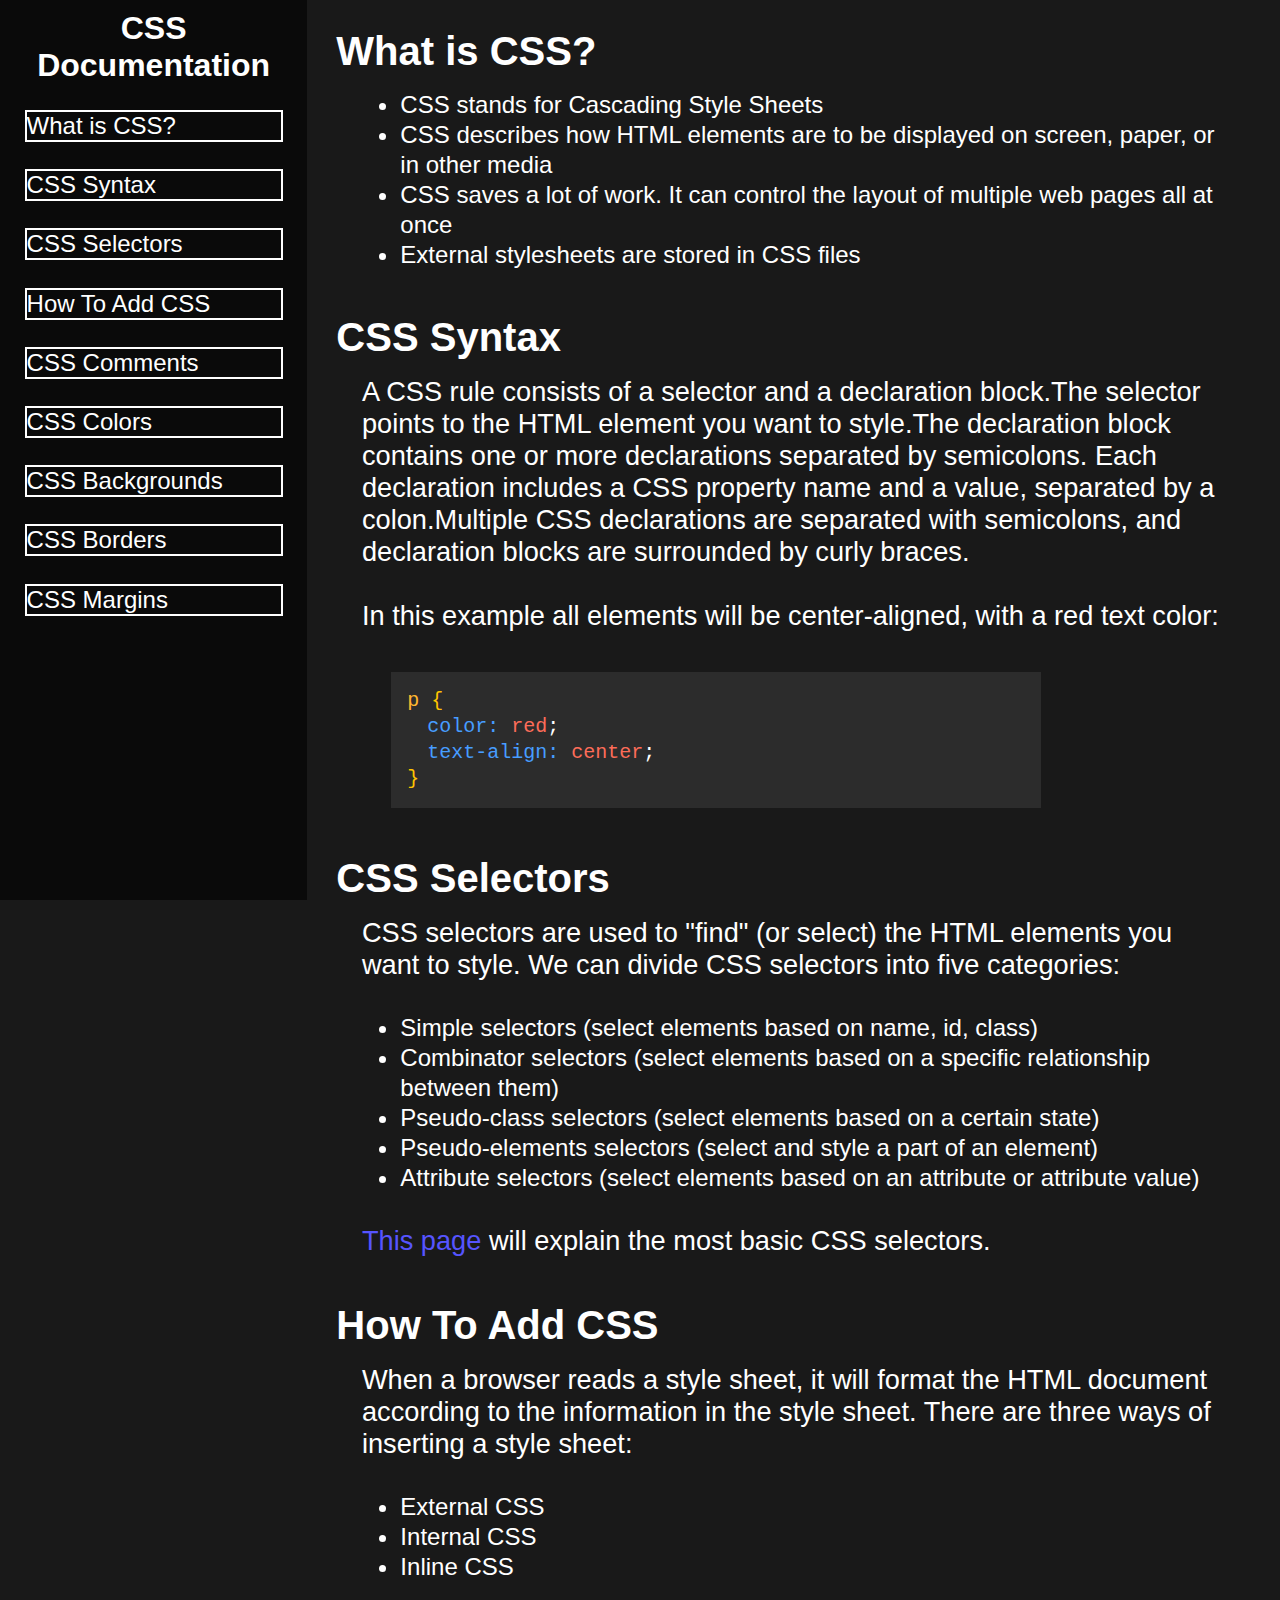
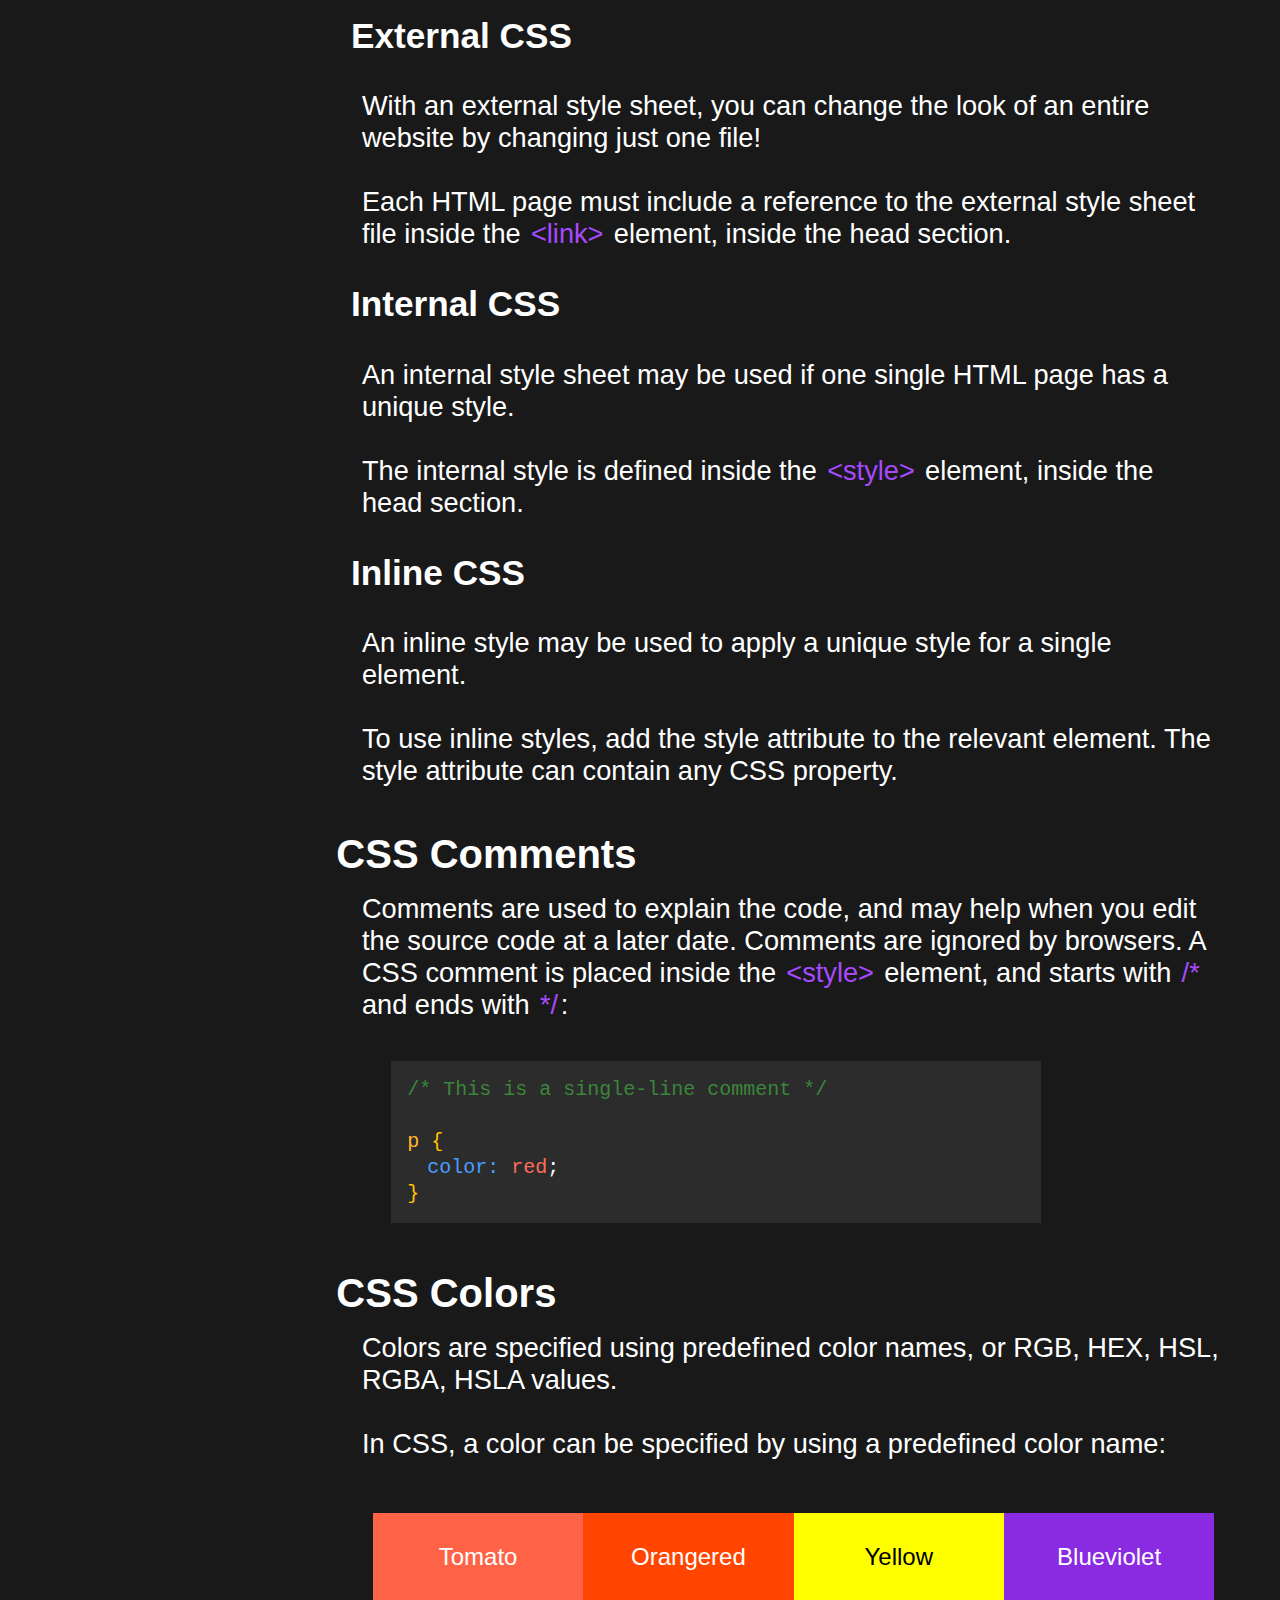
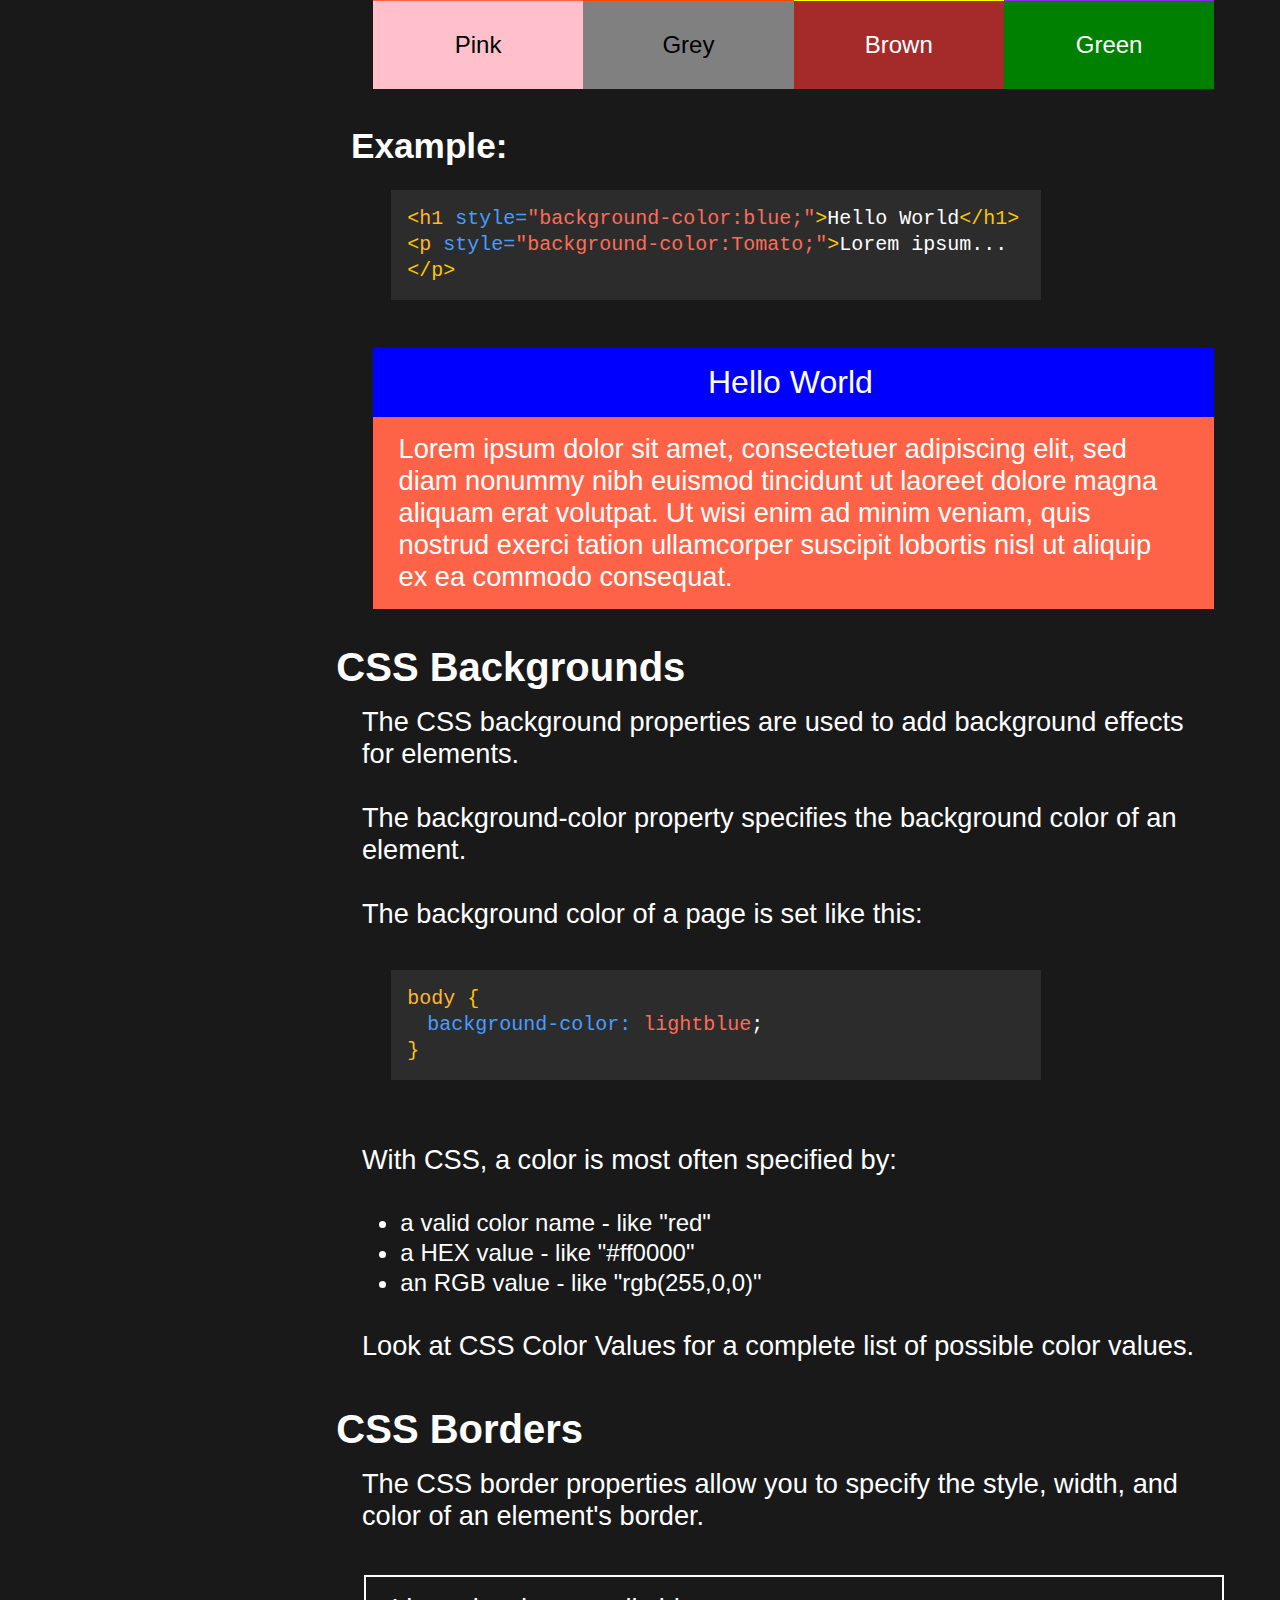
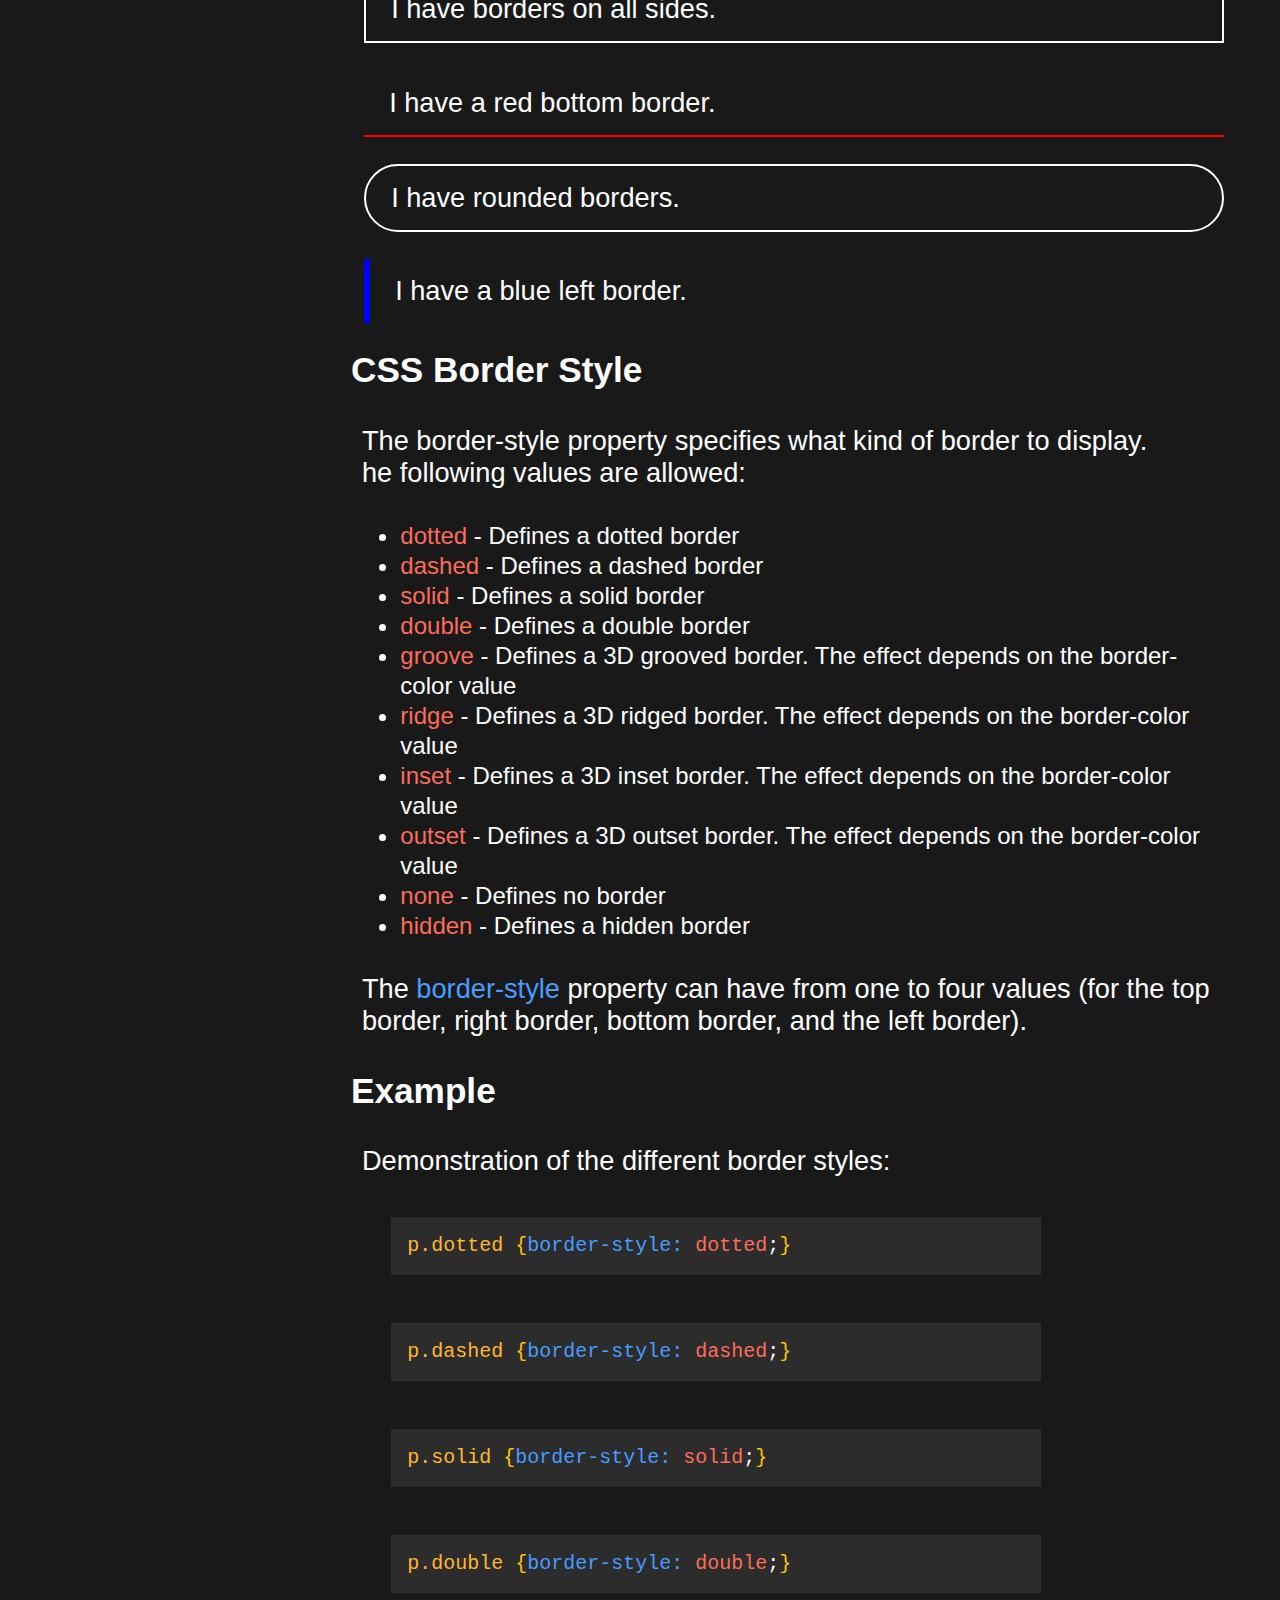
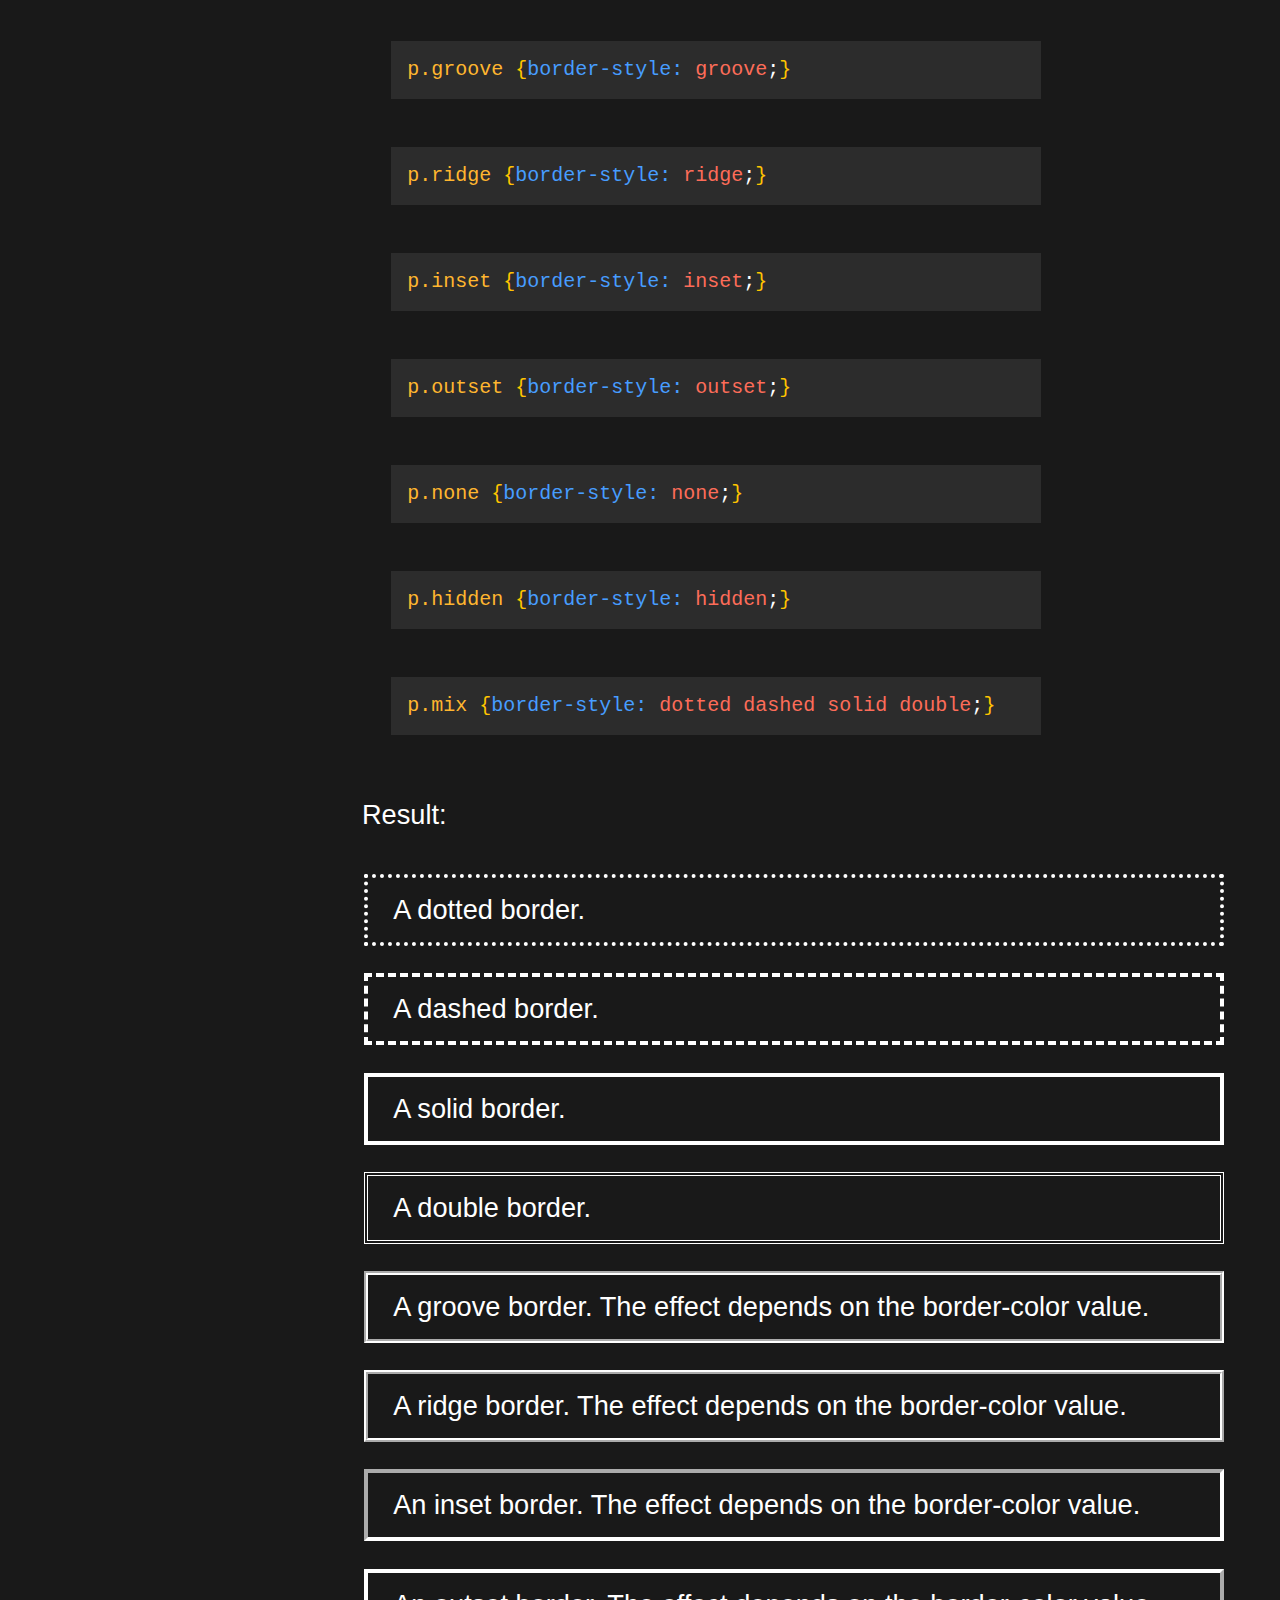
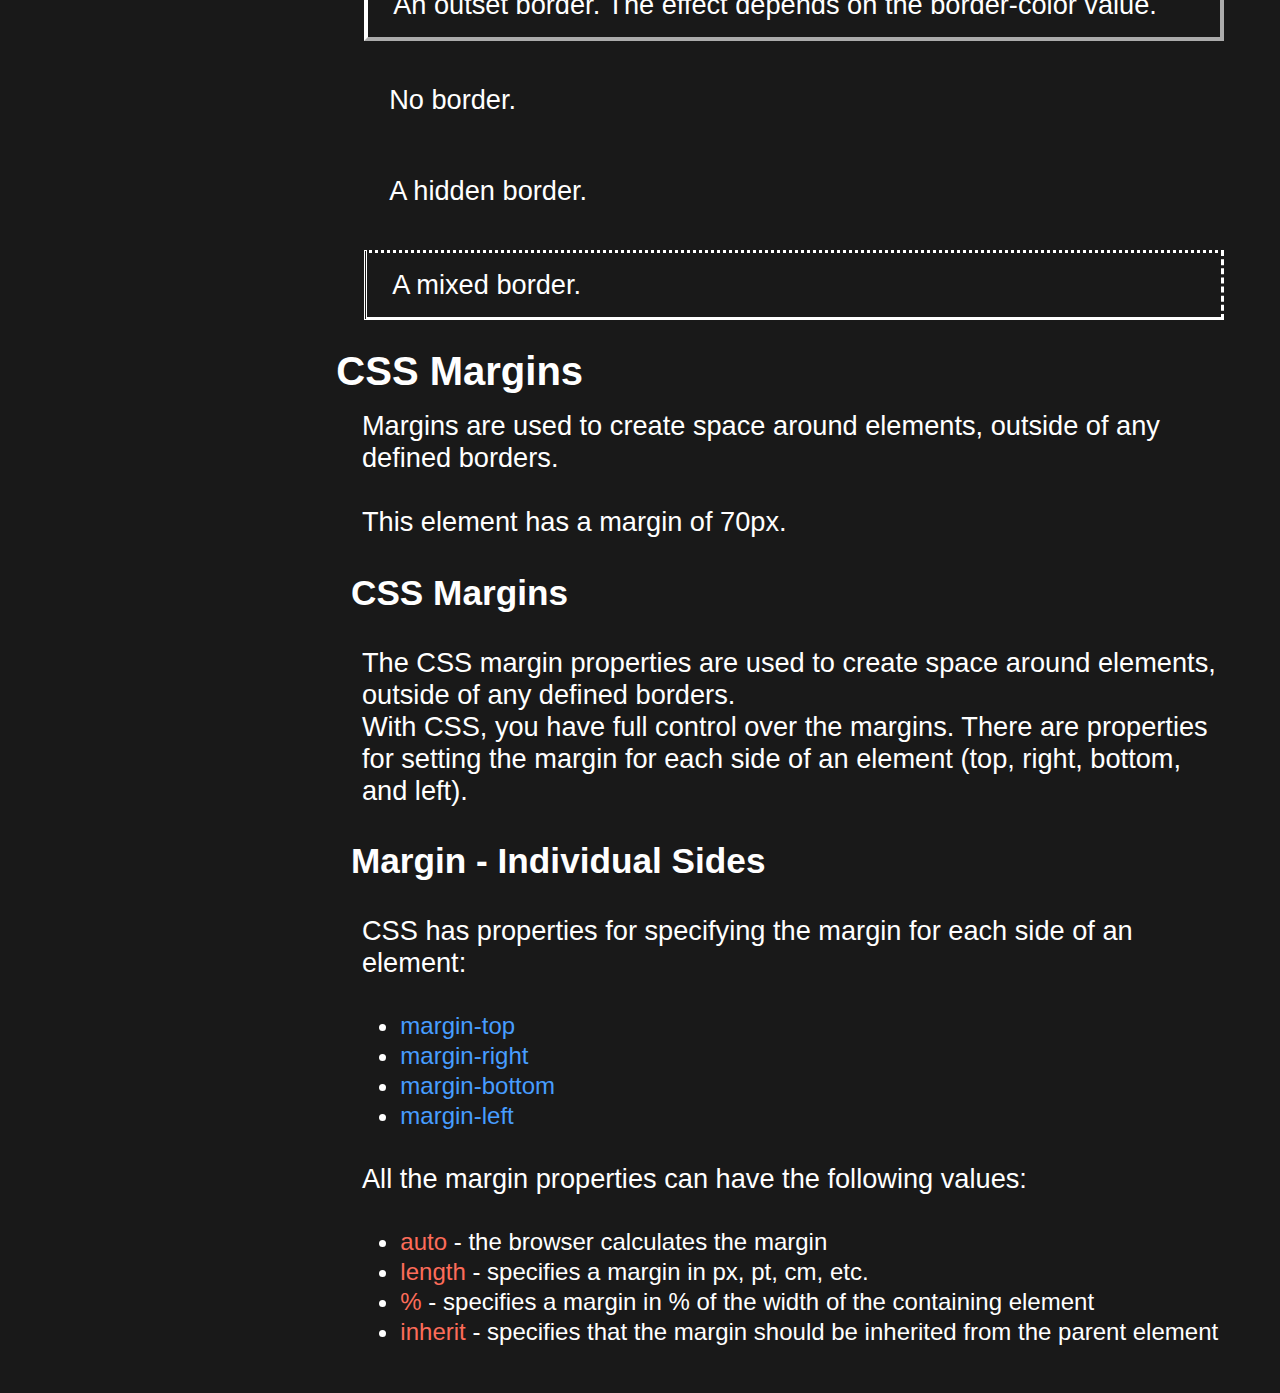
<file: index.html>
<!DOCTYPE html>
<html lang="en-US">
  <head>
    <meta charset="UTF-8">
    <meta name="viewport" content="width=device-width, initial-scale=1.0">
    <meta name="description" content="This is a short overview of some CSS Basics">
    <title>Technical Documentation Page</title>
    <link rel="stylesheet" href="technical-documentation-page.css">
  </head>
  <body>
    <main id="main-doc">
      <nav id="navbar">
        <header>
          <h1>CSS Documentation</h1>
        </header>
        <ul class="navbar-list">
          <a class="nav-link" href="#What_is_CSS?"><li>What is CSS?</li></a>
          <a class="nav-link" href="#CSS_Syntax"><li>CSS Syntax</li></a>
          <a class="nav-link" href="#CSS_Selectors"><li>CSS Selectors</li></a>
          <a class="nav-link" href="#How_To_Add_CSS"><li>How To Add CSS</li></a>
          <a class="nav-link" href="#CSS_Comments"><li>CSS Comments</li></a>
          <a class="nav-link" href="#CSS_Colors"><li>CSS Colors</li></a>
          <a class="nav-link" href="#CSS_Backgrounds"><li>CSS Backgrounds</li></a>
          <a class="nav-link" href="#CSS_Borders"><li>CSS Borders</li></a>
          <a class="nav-link" href="#CSS_Margins"><li>CSS Margins</li></a>
        </ul>
      </nav>

      <div class="section-box">
        <section class="main-section" id="What_is_CSS?">
          <header>
            <h2>What is CSS?</h2>
          </header>
          <ul>
            <li>CSS stands for Cascading Style Sheets</li>
            <li>CSS describes how HTML elements are to be displayed on screen, paper, or in other media</li>
            <li>CSS saves a lot of work. It can control the layout of multiple web pages all at once</li>
            <li>External stylesheets are stored in CSS files</li>
          </ul>
        </section>
        <section class="main-section" id="CSS_Syntax">
          <header>
            <h2>CSS Syntax</h2>
          </header>
          <p>
            A CSS rule consists of a selector and a declaration block.The selector points to the HTML element you want to style.The declaration block contains one or more declarations separated by semicolons. Each declaration includes a CSS property name and a value, separated by a colon.Multiple CSS declarations are separated with semicolons, and declaration blocks are surrounded by curly braces.
          </p>
          <p>
            In this example all elements will be center-aligned, with a red text color:
          </p>
          <code class="code">
            <span class="selector-css">p</span> {
            <span class="indent"><span class="property">color:</span> <span class="value-red">red</span><span class="semi-colon">;</span></span>
            <span class="indent"><span class="property">text-align:</span> <span class="value-red">center</span><span class="semi-colon">;</span></span>
           }
          </code>
        </section>
        <section class="main-section" id="CSS_Selectors">
          <header>
            <h2>CSS Selectors</h2>
          </header>
          <p>
            CSS selectors are used to "find" (or select) the HTML elements you want to style.
            We can divide CSS selectors into five categories:
          </p>
          <ul>
            <li>Simple selectors (select elements based on name, id, class)</li>
            <li>Combinator selectors (select elements based on a specific relationship between them)</li>
            <li>Pseudo-class selectors (select elements based on a certain state)</li>
            <li>Pseudo-elements selectors (select and style a part of an element)</li>
            <li>Attribute selectors (select elements based on an attribute or attribute value)</li>
          </ul>
          <p><a href="https://www.w3schools.com/css/css_selectors.asp" target="_blank">This page</a> will explain the most basic CSS selectors.</p>
        </section>
        <section class="main-section" id="How_To_Add_CSS">
          <header>
            <h2>How To Add CSS</h2>
          </header>
          <p>
            When a browser reads a style sheet, it will format the HTML document according to the information in the style sheet.
            There are three ways of inserting a style sheet:
          </p>
          <ul>
            <li>External CSS</li>
            <li>Internal CSS</li>
            <li>Inline CSS</li>
          </ul>
          <h3>External CSS</h3>
          <p>
            With an external style sheet, you can change the look of an entire website by changing just one file!
          </p>
          <p>
            Each HTML page must include a reference to the external style sheet file inside the <span class="in-text-tag">&lt;link&gt;</span> element, inside the head section.
          </p>
          <h3>Internal CSS</h3>
          <p>
            An internal style sheet may be used if one single HTML page has a unique style.
          </p>
          <p>
            The internal style is defined inside the <span class="in-text-tag">&lt;style&gt;</span> element, inside the head section.
          </p>
          <h3>Inline CSS</h3>
          <p>
            An inline style may be used to apply a unique style for a single element.
          </p>
          <p>
            To use inline styles, add the style attribute to the relevant element. The style attribute can contain any CSS property.
          </p>
        </section>
        <section class="main-section" id="CSS_Comments">
          <header>
            <h2>CSS Comments</h2>
          </header>
          <p>
            Comments are used to explain the code, and may help when you edit the source code at a later date.
            Comments are ignored by browsers.
            A CSS comment is placed inside the <span class="in-text-tag">&lt;style&gt;</span> element, and starts with <span class="in-text-tag">/*</span> and ends with <span class="in-text-tag">*/</span>:
          </p>
          <code>
            <span class="comment-css">/* This is a single-line comment */</span><br><br>
            <span class="selector-css">p</span> {
            <span class="indent"><span class="property">color:</span> <span class="value-red">red</span><span class="semi-colon">;</span></span> }
          </code>
        </section>
        <section class="main-section" id="CSS_Colors">
          <header>
            <h2>CSS Colors</h2>
          </header>
          <p>
            Colors are specified using predefined color names, or RGB, HEX, HSL, RGBA, HSLA values.
          </p>
          <p>In CSS, a color can be specified by using a predefined color name:</p>
          <div class="color-grid">
            <div class="color tomato">Tomato</div>
            <div class="color orangered">Orangered</div>
            <div class="color yellow">Yellow</div>
            <div class="color blueviolet">Blueviolet</div>
            <div class="color pink">Pink</div>
            <div class="color grey">Grey</div>
            <div class="color brown">Brown</div>
            <div class="color green">Green</div>
          </div>
          <h3 class="example">Example:</h3>
          <code class="code">
            &lt;<span class="selector-css">h1 </span><span class="property">style=</span><span class="value-red">"background-color:blue;"</span>&gt;<span class="white-code">Hello World</span>&lt;/h1&gt;<br>

            &lt;<span class="selector-css">p </span><span class="property">style=</span><span class="value-red">"background-color:Tomato;"</span>&gt;<span class="white-code">Lorem ipsum...</span>&lt;/p&gt;
          </code>
          <div class="example-text">
            <p class="changed-header">Hello World</p>
            <p class="changed-text">
              Lorem ipsum dolor sit amet, consectetuer adipiscing elit, sed diam nonummy nibh euismod tincidunt ut laoreet dolore magna aliquam erat volutpat. Ut wisi enim ad minim veniam, quis nostrud exerci tation ullamcorper suscipit lobortis nisl ut aliquip ex ea commodo consequat.
            </p>
          </div>
        </section>
        <section class="main-section" id="CSS_Backgrounds">
          <header>
            <h2>CSS Backgrounds</h2>
          </header>
          <p>
            The CSS background properties are used to add background effects for elements.
          </p>
          <p>The background-color property specifies the background color of an element.</p>
          <p>The background color of a page is set like this:</p>
          <code>
            <span class="selector-css">body</span> {
              <span class="indent"><span class="property">background-color:</span> <span class="value-red">lightblue</span><span class="semi-colon">;</span></span>
             }
          </code>
          <p>With CSS, a color is most often specified by:</p>
          <ul>
            <li>a valid color name - like "red"</li>
            <li>a HEX value - like "#ff0000"</li>
            <li>an RGB value - like "rgb(255,0,0)"</li>
          </ul>
          <p>Look at CSS Color Values for a complete list of possible color values.</p>
        </section>
        <section class="main-section" id="CSS_Borders">
          <header>
            <h2>CSS Borders</h2>
          </header>
          <p>
            The CSS border properties allow you to specify the style, width, and color of an element's border.
          </p>
          <p class="border border-full">I have borders on all sides.</p>
          <p class="border border-bottom">I have a red bottom border.</p>
          <p class="border border-rounded">I have rounded borders.</p>
          <p class="border border-left">I have a blue left border.</p>
          <h3>CSS Border Style</h3>
          <p>
            The border-style property specifies what kind of border to display.<br>
            he following values are allowed:
          </p>
          <ul>
            <li><span class="value-red">dotted</span> - Defines a dotted border</li>
            <li><span class="value-red">dashed</span> - Defines a dashed border</li>
            <li><span class="value-red">solid</span> - Defines a solid border</li>
            <li><span class="value-red">double</span> - Defines a double border</li>
            <li><span class="value-red">groove</span> - Defines a 3D grooved border. The effect depends on the border-color value</li>
            <li><span class="value-red">ridge</span> - Defines a 3D ridged border. The effect depends on the border-color value</li>
            <li><span class="value-red">inset</span> - Defines a 3D inset border. The effect depends on the border-color value</li>
            <li><span class="value-red">outset</span> - Defines a 3D outset border. The effect depends on the border-color value</li>
            <li><span class="value-red">none</span> - Defines no border</li>
            <li><span class="value-red">hidden</span> - Defines a hidden border</li>
          </ul>
          <p>The <span class="property">border-style</span> property can have from one to four values (for the top border, right border, bottom border, and the left border).</p>
          <h3>Example</h3>
          <p>Demonstration of the different border styles:</p>
          <div class="code-box">
            <code>
              <span class="selector-css">p.dotted</span> {<span><span class="property">border-style:</span> <span class="value-red">dotted</span><span class="semi-colon">;</span></span>}
            </code>
            <code>
              <span class="selector-css">p.dashed</span> {<span><span class="property">border-style:</span> <span class="value-red">dashed</span><span class="semi-colon">;</span></span>}
            </code>
            <code>
              <span class="selector-css">p.solid</span> {<span><span class="property">border-style:</span> <span class="value-red">solid</span><span class="semi-colon">;</span></span>}
            </code>
            <code>
              <span class="selector-css">p.double</span> {<span><span class="property">border-style:</span> <span class="value-red">double</span><span class="semi-colon">;</span></span>}
            </code>
            <code>
              <span class="selector-css">p.groove</span> {<span><span class="property">border-style:</span> <span class="value-red">groove</span><span class="semi-colon">;</span></span>}
            </code>
            <code>
              <span class="selector-css">p.ridge</span> {<span><span class="property">border-style:</span> <span class="value-red">ridge</span><span class="semi-colon">;</span></span>}
            </code>
            <code>
              <span class="selector-css">p.inset</span> {<span><span class="property">border-style:</span> <span class="value-red">inset</span><span class="semi-colon">;</span></span>}
            </code>
            <code>
              <span class="selector-css">p.outset</span> {<span><span class="property">border-style:</span> <span class="value-red">outset</span><span class="semi-colon">;</span></span>}
            </code>
            <code>
              <span class="selector-css">p.none</span> {<span><span class="property">border-style:</span> <span class="value-red">none</span><span class="semi-colon">;</span></span>}
            </code>
            <code>
              <span class="selector-css">p.hidden</span> {<span><span class="property">border-style:</span> <span class="value-red">hidden</span><span class="semi-colon">;</span></span>}
            </code>
            <code>
              <span class="selector-css">p.mix</span> {<span><span class="property">border-style:</span> <span class="value-red">dotted dashed solid double</span><span class="semi-colon">;</span></span>}
            </code>
          </div>
          <p>Result:</p>
          <p class="border dotted">A dotted border.</p>
          <p class="border dashed">A dashed border.</p>
          <p class="border solid">A solid border.</p>
          <p class="border double">A double border.</p>
          <p class="border groove">A groove border. The effect depends on the border-color value.</p>
          <p class="border ridge">A ridge border. The effect depends on the border-color value.</p>
          <p class="border inset">An inset border. The effect depends on the border-color value.</p>
          <p class="border outset">An outset border. The effect depends on the border-color value.</p>
          <p class="border none">No border.</p>
          <p class="border hidden">A hidden border.</p>
          <p class="border mixed">A mixed border.</p>
        </section>
        <section class="main-section" id="CSS_Margins">
          <header>
            <h2>CSS Margins</h2>
          </header>
          <p>
            Margins are used to create space around elements, outside of any defined borders.
          </p>
          <p class="margin-box"><span class="margined-element">This element has a margin of 70px.</span></p>
          <h3>CSS Margins</h3>
          <p>
            The CSS margin properties are used to create space around elements, outside of any defined borders. <br>
            With CSS, you have full control over the margins. There are properties for setting the margin for each side of an element (top, right, bottom, and left).
          </p>
          <h3>Margin - Individual Sides</h3>
          <p>CSS has properties for specifying the margin for each side of an element:</p>
          <ul>
            <li><span class="property">margin-top</span></li>
            <li><span class="property">margin-right</span></li>
            <li><span class="property">margin-bottom</span></li>
            <li><span class="property">margin-left</span></li>
          </ul>
          <p>All the margin properties can have the following values:</p>
          <ul>
            <li><span class="value-red">auto</span> - the browser calculates the margin</li>
            <li><span class="value-red">length</span> - specifies a margin in px, pt, cm, etc.</li>
            <li><span class="value-red">%</span> - specifies a margin in % of the width of the containing element</li>
            <li><span class="value-red">inherit</span> - specifies that the margin should be inherited from the parent element</li>
          </ul>
        </section>
      </div>
    </main>
  </body>
</html>
</file>
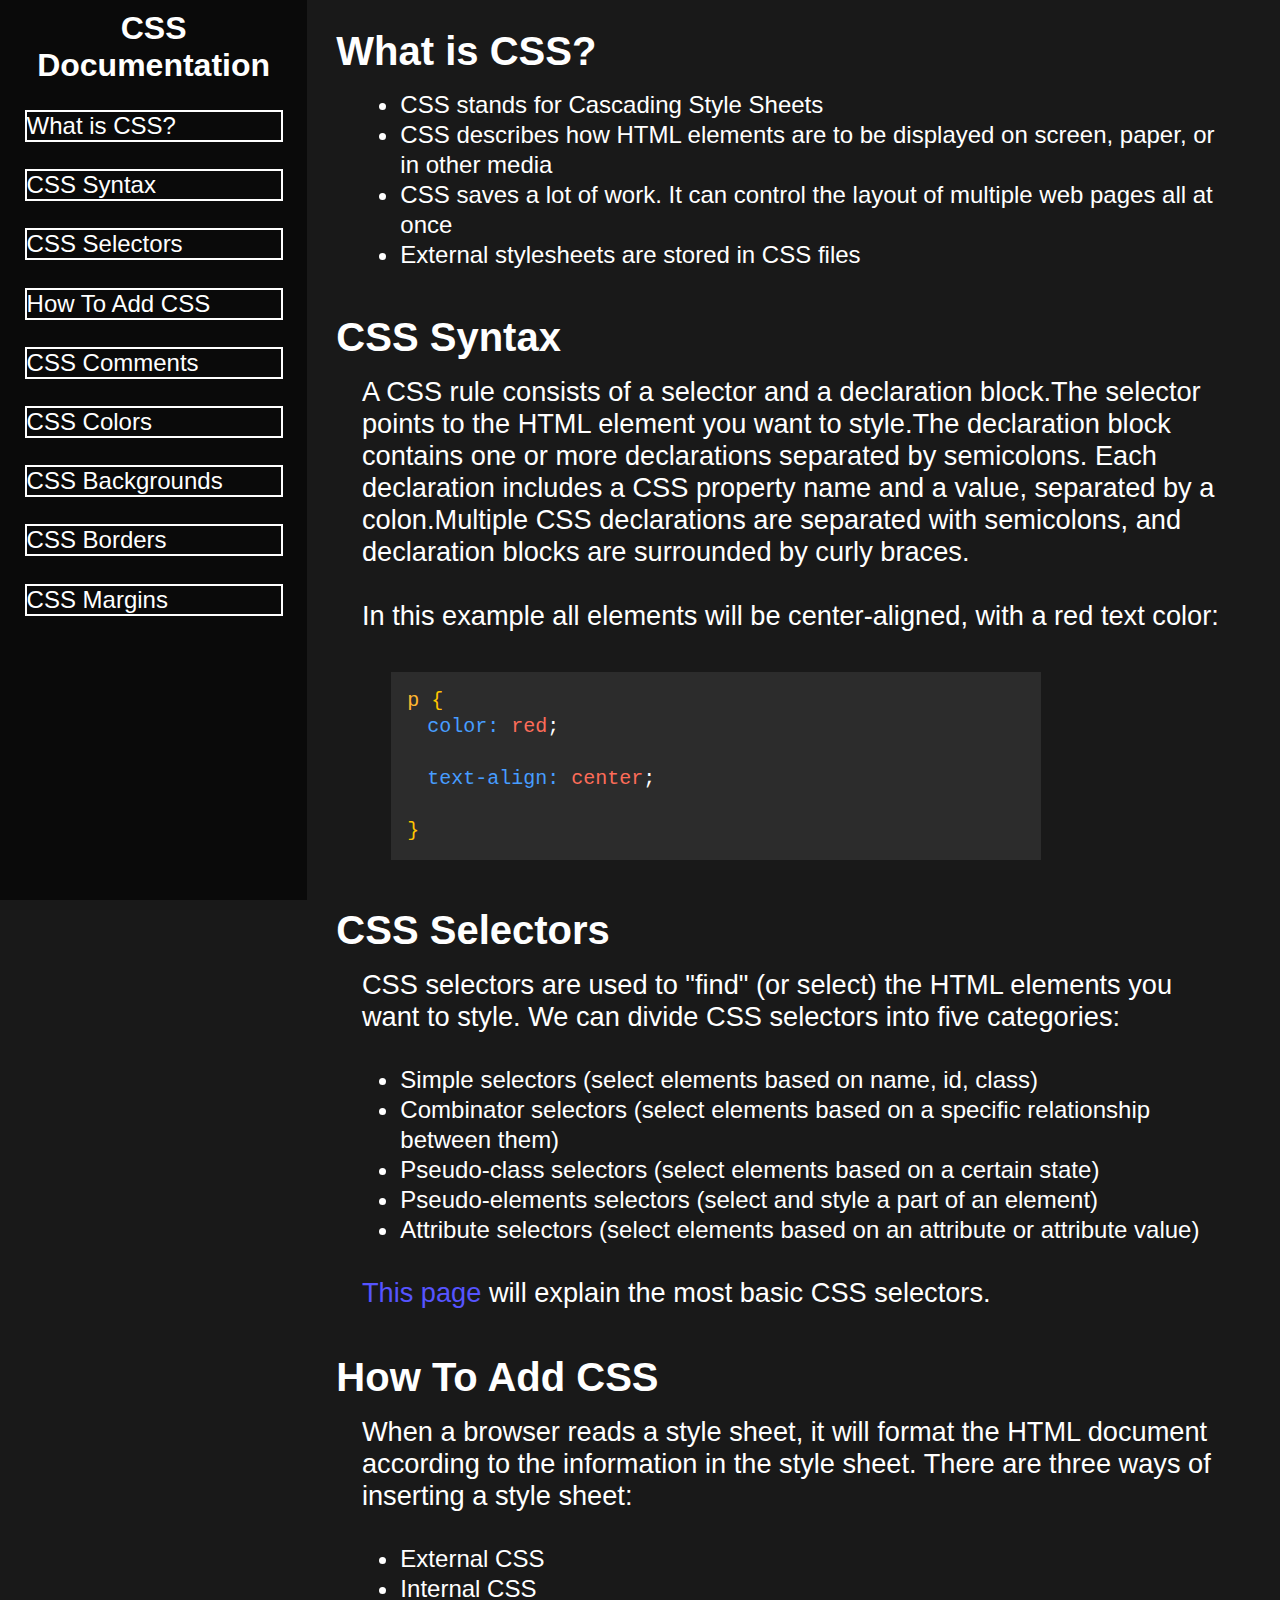
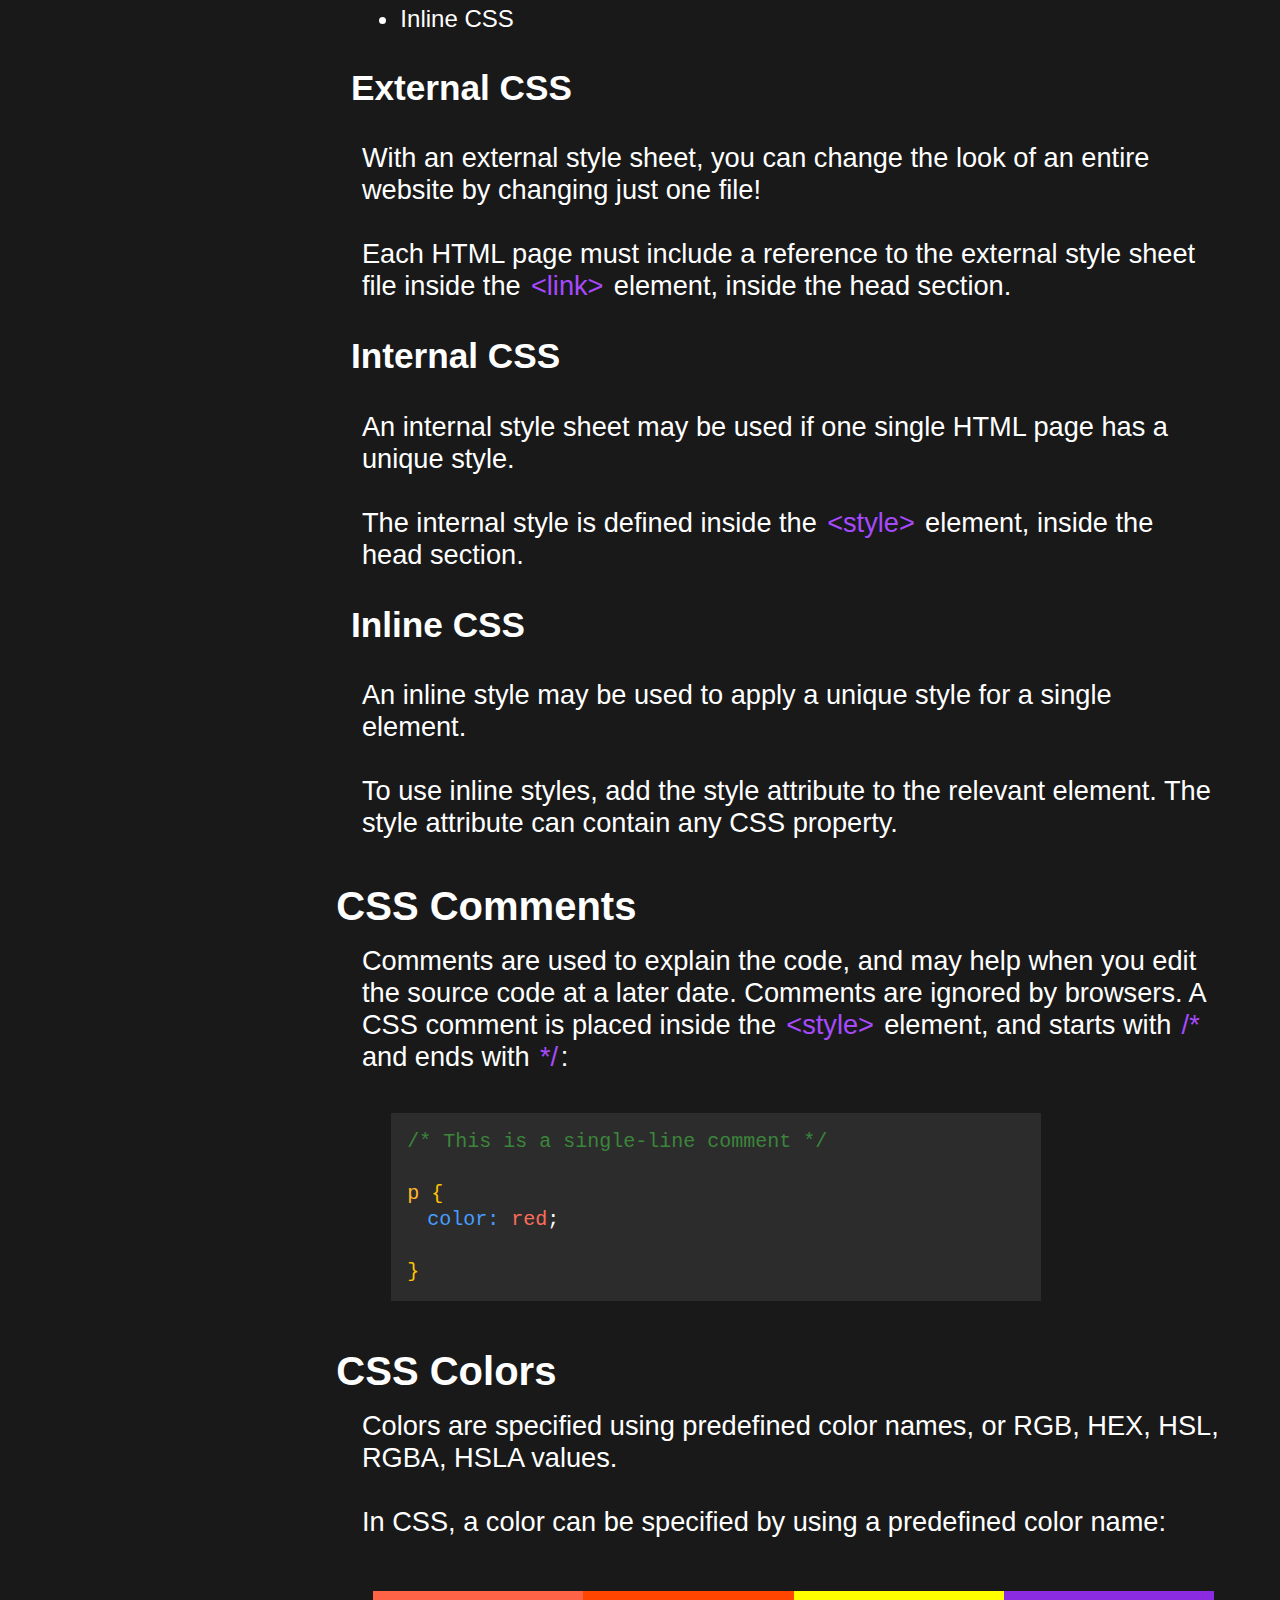
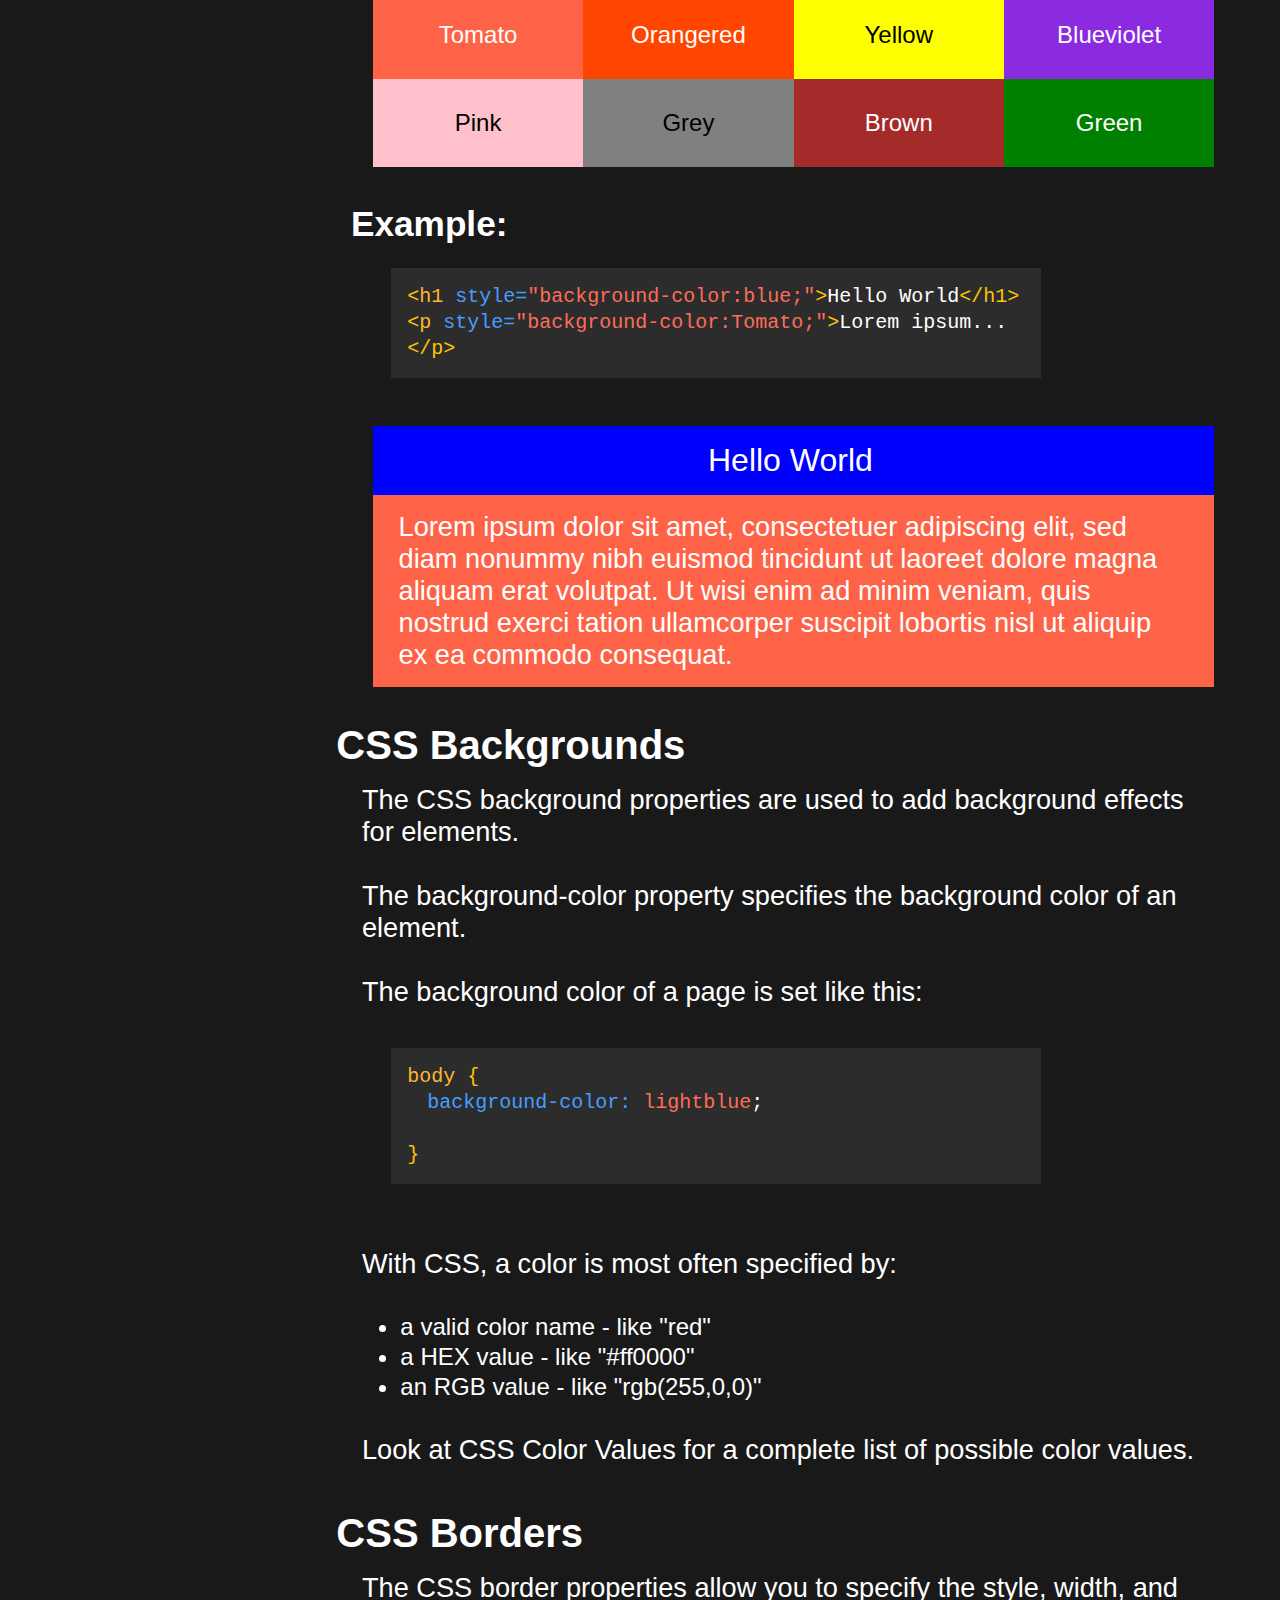
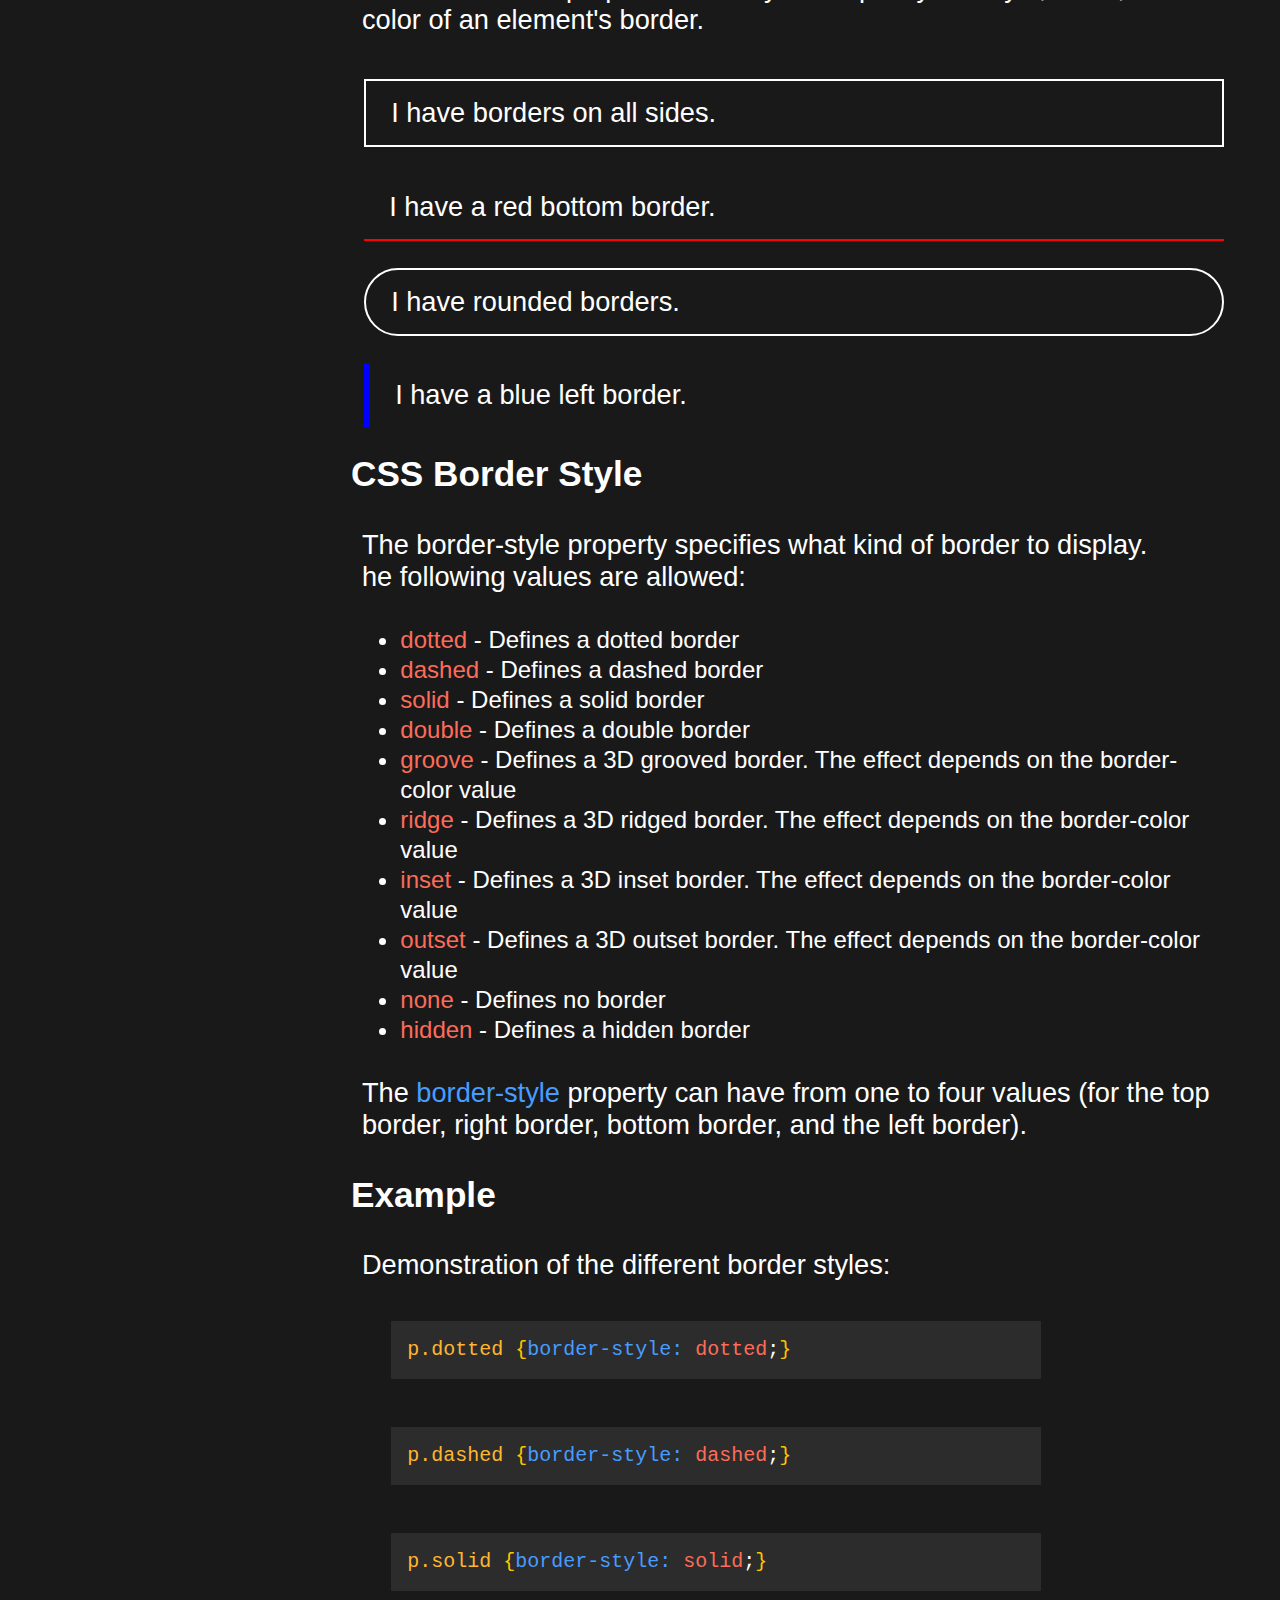
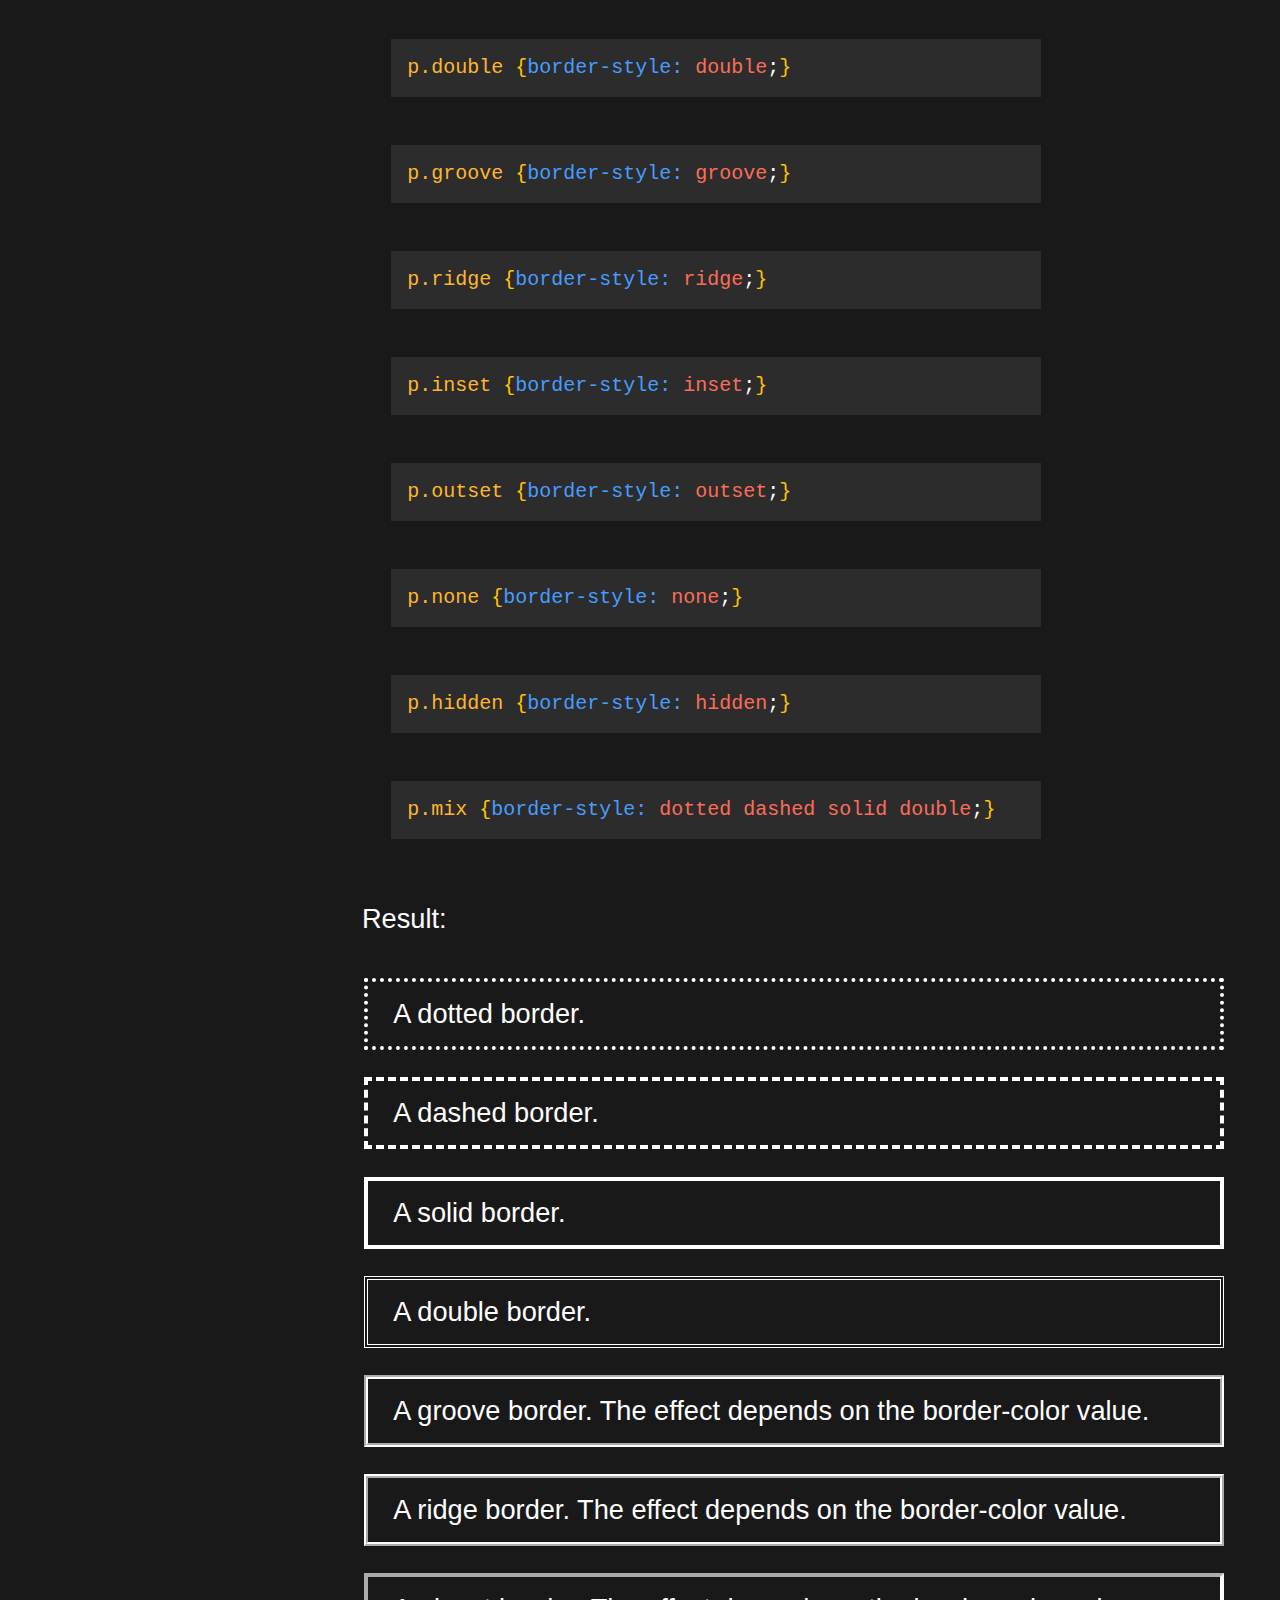
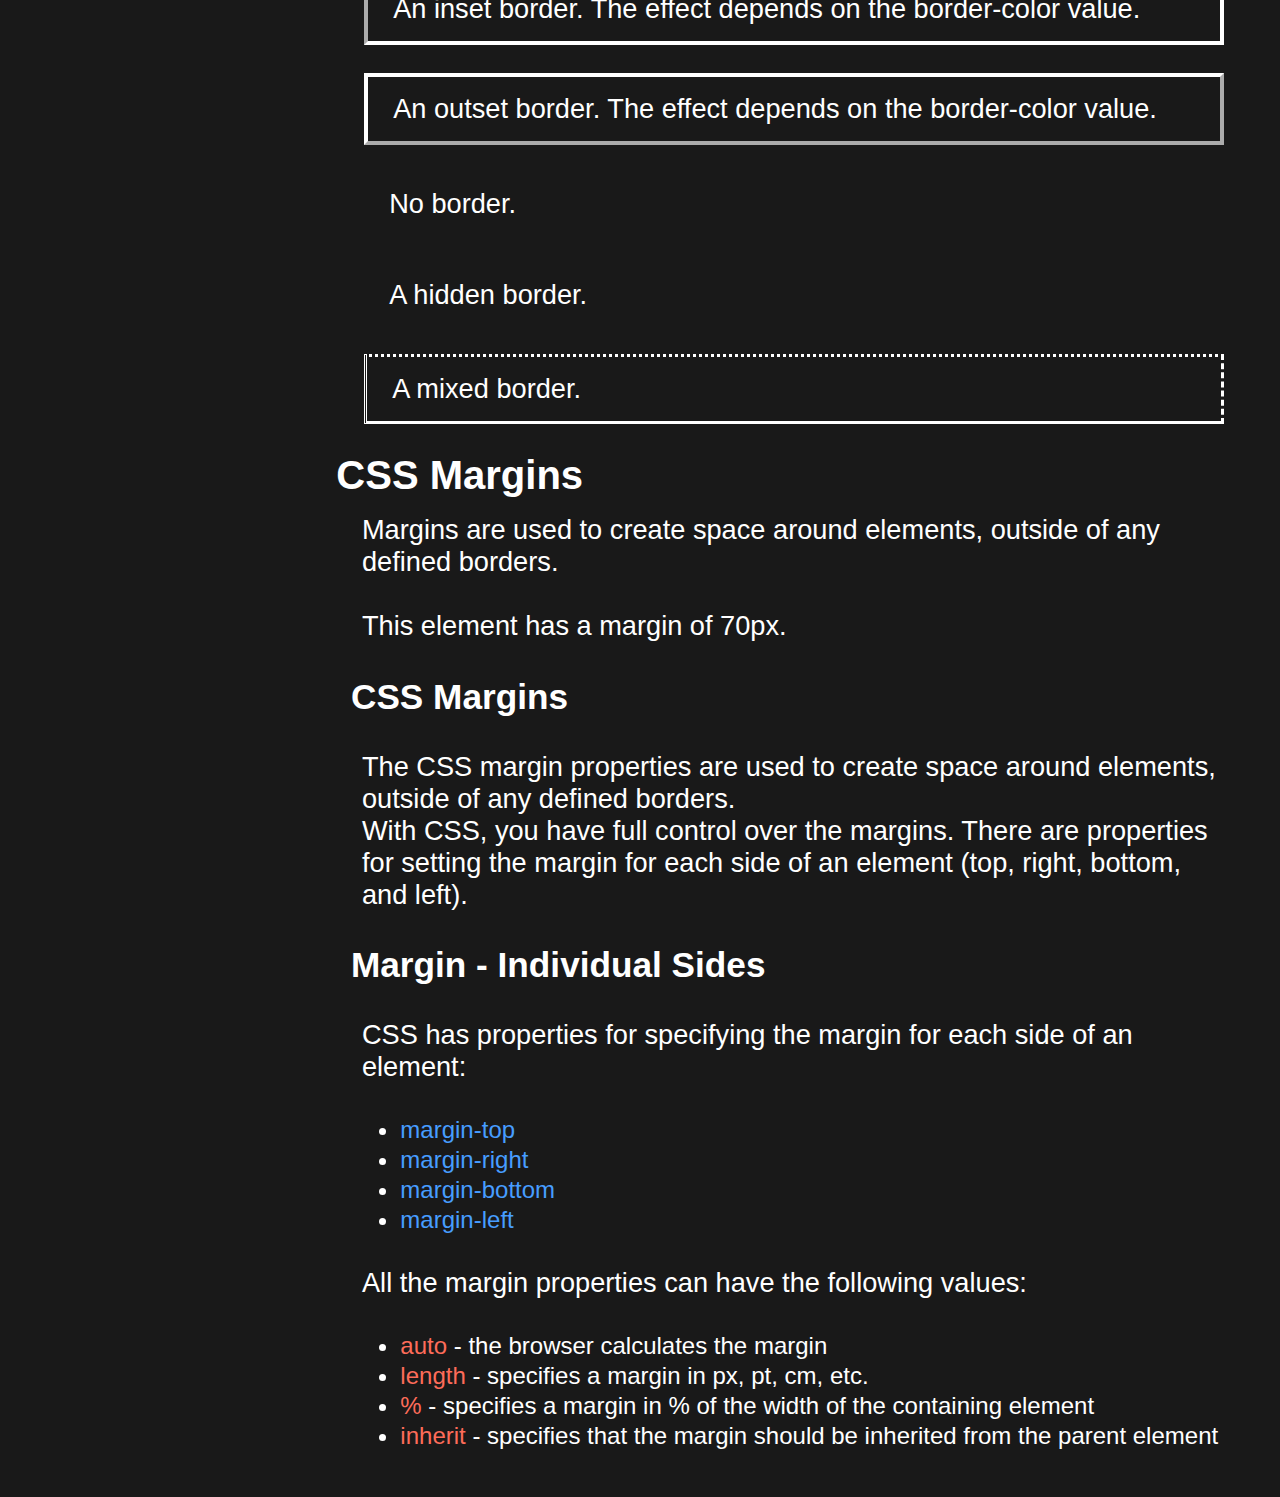
<file: technical-documentation-page.html>
<!DOCTYPE html>
<html lang="en-US">
  <head>
    <meta charset="UTF-8">
    <meta name="viewport" content="width=device-width, initial-scale=1.0">
    <meta name="description" content="This is a short overview of some CSS Basics">
    <title>Technical Documentation Page</title>
    <link rel="stylesheet" href="technical-documentation-page.css">
  </head>
  <body>
    <main id="main-doc">
      <nav id="navbar">
        <header>
          <h1>CSS Documentation</h1>
        </header>
        <ul class="navbar-list">
          <a class="nav-link" href="#What_is_CSS"><li>What is CSS?</li></a>
          <a class="nav-link" href="#CSS_Syntax"><li>CSS Syntax</li></a>
          <a class="nav-link" href="#CSS_Selectors"><li>CSS Selectors</li></a>
          <a class="nav-link" href="#How_To_Add_CSS"><li>How To Add CSS</li></a>
          <a class="nav-link" href="#CSS_Comments"><li>CSS Comments</li></a>
          <a class="nav-link" href="#CSS_Colors"><li>CSS Colors</li></a>
          <a class="nav-link" href="#CSS_Backgrounds"><li>CSS Backgrounds</li></a>
          <a class="nav-link" href="#CSS_Borders"><li>CSS Borders</li></a>
          <a class="nav-link" href="#CSS_Margins"><li>CSS Margins</li></a>
        </ul>
      </nav>

      <div class="section-box">
        <section class="main-section" id="What_is_CSS">
          <header>
            <h2>What is CSS?</h2>
          </header>
          <ul>
            <li>CSS stands for Cascading Style Sheets</li>
            <li>CSS describes how HTML elements are to be displayed on screen, paper, or in other media</li>
            <li>CSS saves a lot of work. It can control the layout of multiple web pages all at once</li>
            <li>External stylesheets are stored in CSS files</li>
          </ul>
        </section>
        <section class="main-section" id="CSS_Syntax">
          <header>
            <h2>CSS Syntax</h2>
          </header>
          <p>
            A CSS rule consists of a selector and a declaration block.The selector points to the HTML element you want to style.The declaration block contains one or more declarations separated by semicolons. Each declaration includes a CSS property name and a value, separated by a colon.Multiple CSS declarations are separated with semicolons, and declaration blocks are surrounded by curly braces.
          </p>
          <p>
            In this example all elements will be center-aligned, with a red text color:
          </p>
          <code class="code">
            <span class="selector-css">p</span> {<br>
            <span class="indent"><span class="property">color:</span> <span class="value-red">red</span><span class="semi-colon">;</span></span><br>
            <span class="indent"><span class="property">text-align:</span> <span class="value-red">center</span><span class="semi-colon">;</span></span><br>
           }
          </code>
        </section>
        <section class="main-section" id="CSS_Selectors">
          <header>
            <h2>CSS Selectors</h2>
          </header>
          <p>
            CSS selectors are used to "find" (or select) the HTML elements you want to style.
            We can divide CSS selectors into five categories:
          </p>
          <ul>
            <li>Simple selectors (select elements based on name, id, class)</li>
            <li>Combinator selectors (select elements based on a specific relationship between them)</li>
            <li>Pseudo-class selectors (select elements based on a certain state)</li>
            <li>Pseudo-elements selectors (select and style a part of an element)</li>
            <li>Attribute selectors (select elements based on an attribute or attribute value)</li>
          </ul>
          <p><a href="https://www.w3schools.com/css/css_selectors.asp">This page</a> will explain the most basic CSS selectors.</p>
        </section>
        <section class="main-section" id="How_To_Add_CSS">
          <header>
            <h2>How To Add CSS</h2>
          </header>
          <p>
            When a browser reads a style sheet, it will format the HTML document according to the information in the style sheet.
            There are three ways of inserting a style sheet:
          </p>
          <ul>
            <li>External CSS</li>
            <li>Internal CSS</li>
            <li>Inline CSS</li>
          </ul>
          <h3>External CSS</h3>
          <p>
            With an external style sheet, you can change the look of an entire website by changing just one file!
          </p>
          <p>
            Each HTML page must include a reference to the external style sheet file inside the <span class="in-text-tag">&lt;link&gt;</span> element, inside the head section.
          </p>
          <h3>Internal CSS</h3>
          <p>
            An internal style sheet may be used if one single HTML page has a unique style.
          </p>
          <p>
            The internal style is defined inside the <span class="in-text-tag">&lt;style&gt;</span> element, inside the head section.
          </p>
          <h3>Inline CSS</h3>
          <p>
            An inline style may be used to apply a unique style for a single element.
          </p>
          <p>
            To use inline styles, add the style attribute to the relevant element. The style attribute can contain any CSS property.
          </p>
        </section>
        <section class="main-section" id="CSS_Comments">
          <header>
            <h2>CSS Comments</h2>
          </header>
          <p>
            Comments are used to explain the code, and may help when you edit the source code at a later date.
            Comments are ignored by browsers.
            A CSS comment is placed inside the <span class="in-text-tag">&lt;style&gt;</span> element, and starts with <span class="in-text-tag">/*</span> and ends with <span class="in-text-tag">*/</span>:
          </p>
          <code>
            <span class="comment-css">/* This is a single-line comment */</span><br><br>
            <span class="selector-css">p</span> {<br>
            <span class="indent"><span class="property">color:</span> <span class="value-red">red</span><span class="semi-colon">;</span></span><br> }
          </code>
        </section>
        <section class="main-section" id="CSS_Colors">
          <header>
            <h2>CSS Colors</h2>
          </header>
          <p>
            Colors are specified using predefined color names, or RGB, HEX, HSL, RGBA, HSLA values.
          </p>
          <p>In CSS, a color can be specified by using a predefined color name:</p>
          <div class="color-grid">
            <div class="color tomato">Tomato</div>
            <div class="color orangered">Orangered</div>
            <div class="color yellow">Yellow</div>
            <div class="color blueviolet">Blueviolet</div>
            <div class="color pink">Pink</div>
            <div class="color grey">Grey</div>
            <div class="color brown">Brown</div>
            <div class="color green">Green</div>
          </div>
          <h3 class="example">Example:</h3>
          <code class="code">
            &lt;<span class="selector-css">h1 </span><span class="property">style=</span><span class="value-red">"background-color:blue;"</span>&gt;<span class="white-code">Hello World</span>&lt;/h1&gt;<br>

            &lt;<span class="selector-css">p </span><span class="property">style=</span><span class="value-red">"background-color:Tomato;"</span>&gt;<span class="white-code">Lorem ipsum...</span>&lt;/p&gt;
          </code>
          <div class="example-text">
            <p class="changed-header">Hello World</p>
            <p class="changed-text">
              Lorem ipsum dolor sit amet, consectetuer adipiscing elit, sed diam nonummy nibh euismod tincidunt ut laoreet dolore magna aliquam erat volutpat. Ut wisi enim ad minim veniam, quis nostrud exerci tation ullamcorper suscipit lobortis nisl ut aliquip ex ea commodo consequat.
            </p>
          </div>
        </section>
        <section class="main-section" id="CSS_Backgrounds">
          <header>
            <h2>CSS Backgrounds</h2>
          </header>
          <p>
            The CSS background properties are used to add background effects for elements.
          </p>
          <p>The background-color property specifies the background color of an element.</p>
          <p>The background color of a page is set like this:</p>
          <code>
            <span class="selector-css">body</span> {<br>
              <span class="indent"><span class="property">background-color:</span> <span class="value-red">lightblue</span><span class="semi-colon">;</span></span><br>
             }
          </code>
          <p>With CSS, a color is most often specified by:</p>
          <ul>
            <li>a valid color name - like "red"</li>
            <li>a HEX value - like "#ff0000"</li>
            <li>an RGB value - like "rgb(255,0,0)"</li>
          </ul>
          <p>Look at CSS Color Values for a complete list of possible color values.</p>
        </section>
        <section class="main-section" id="CSS_Borders">
          <header>
            <h2>CSS Borders</h2>
          </header>
          <p>
            The CSS border properties allow you to specify the style, width, and color of an element's border.
          </p>
          <p class="border border-full">I have borders on all sides.</p>
          <p class="border border-bottom">I have a red bottom border.</p>
          <p class="border border-rounded">I have rounded borders.</p>
          <p class="border border-left">I have a blue left border.</p>
          <h3>CSS Border Style</h3>
          <p>
            The border-style property specifies what kind of border to display.<br>
            he following values are allowed:
          </p>
          <ul>
            <li><span class="value-red">dotted</span> - Defines a dotted border</li>
            <li><span class="value-red">dashed</span> - Defines a dashed border</li>
            <li><span class="value-red">solid</span> - Defines a solid border</li>
            <li><span class="value-red">double</span> - Defines a double border</li>
            <li><span class="value-red">groove</span> - Defines a 3D grooved border. The effect depends on the border-color value</li>
            <li><span class="value-red">ridge</span> - Defines a 3D ridged border. The effect depends on the border-color value</li>
            <li><span class="value-red">inset</span> - Defines a 3D inset border. The effect depends on the border-color value</li>
            <li><span class="value-red">outset</span> - Defines a 3D outset border. The effect depends on the border-color value</li>
            <li><span class="value-red">none</span> - Defines no border</li>
            <li><span class="value-red">hidden</span> - Defines a hidden border</li>
          </ul>
          <p>The <span class="property">border-style</span> property can have from one to four values (for the top border, right border, bottom border, and the left border).</p>
          <h3>Example</h3>
          <p>Demonstration of the different border styles:</p>
          <div class="code-box">
            <code>
              <span class="selector-css">p.dotted</span> {<span><span class="property">border-style:</span> <span class="value-red">dotted</span><span class="semi-colon">;</span></span>}
            </code>
            <code>
              <span class="selector-css">p.dashed</span> {<span><span class="property">border-style:</span> <span class="value-red">dashed</span><span class="semi-colon">;</span></span>}
            </code>
            <code>
              <span class="selector-css">p.solid</span> {<span><span class="property">border-style:</span> <span class="value-red">solid</span><span class="semi-colon">;</span></span>}
            </code>
            <code>
              <span class="selector-css">p.double</span> {<span><span class="property">border-style:</span> <span class="value-red">double</span><span class="semi-colon">;</span></span>}
            </code>
            <code>
              <span class="selector-css">p.groove</span> {<span><span class="property">border-style:</span> <span class="value-red">groove</span><span class="semi-colon">;</span></span>}
            </code>
            <code>
              <span class="selector-css">p.ridge</span> {<span><span class="property">border-style:</span> <span class="value-red">ridge</span><span class="semi-colon">;</span></span>}
            </code>
            <code>
              <span class="selector-css">p.inset</span> {<span><span class="property">border-style:</span> <span class="value-red">inset</span><span class="semi-colon">;</span></span>}
            </code>
            <code>
              <span class="selector-css">p.outset</span> {<span><span class="property">border-style:</span> <span class="value-red">outset</span><span class="semi-colon">;</span></span>}
            </code>
            <code>
              <span class="selector-css">p.none</span> {<span><span class="property">border-style:</span> <span class="value-red">none</span><span class="semi-colon">;</span></span>}
            </code>
            <code>
              <span class="selector-css">p.hidden</span> {<span><span class="property">border-style:</span> <span class="value-red">hidden</span><span class="semi-colon">;</span></span>}
            </code>
            <code>
              <span class="selector-css">p.mix</span> {<span><span class="property">border-style:</span> <span class="value-red">dotted dashed solid double</span><span class="semi-colon">;</span></span>}
            </code>
          </div>
          <p>Result:</p>
          <p class="border dotted">A dotted border.</p>
          <p class="border dashed">A dashed border.</p>
          <p class="border solid">A solid border.</p>
          <p class="border double">A double border.</p>
          <p class="border groove">A groove border. The effect depends on the border-color value.</p>
          <p class="border ridge">A ridge border. The effect depends on the border-color value.</p>
          <p class="border inset">An inset border. The effect depends on the border-color value.</p>
          <p class="border outset">An outset border. The effect depends on the border-color value.</p>
          <p class="border none">No border.</p>
          <p class="border hidden">A hidden border.</p>
          <p class="border mixed">A mixed border.</p>
        </section>
        <section class="main-section" id="CSS_Margins">
          <header>
            <h2>CSS Margins</h2>
          </header>
          <p>
            Margins are used to create space around elements, outside of any defined borders.
          </p>
          <p class="margin-box"><span class="margined-element">This element has a margin of 70px.</span></p>
          <h3>CSS Margins</h3>
          <p>
            The CSS margin properties are used to create space around elements, outside of any defined borders. <br>
            With CSS, you have full control over the margins. There are properties for setting the margin for each side of an element (top, right, bottom, and left).
          </p>
          <h3>Margin - Individual Sides</h3>
          <p>CSS has properties for specifying the margin for each side of an element:</p>
          <ul>
            <li><span class="property">margin-top</span></li>
            <li><span class="property">margin-right</span></li>
            <li><span class="property">margin-bottom</span></li>
            <li><span class="property">margin-left</span></li>
          </ul>
          <p>All the margin properties can have the following values:</p>
          <ul>
            <li><span class="value-red">auto</span> - the browser calculates the margin</li>
            <li><span class="value-red">length</span> - specifies a margin in px, pt, cm, etc.</li>
            <li><span class="value-red">%</span> - specifies a margin in % of the width of the containing element</li>
            <li><span class="value-red">inherit</span> - specifies that the margin should be inherited from the parent element</li>
          </ul>
        </section>
      </div>
    </main>
  </body>
</html>
</file>
<file: technical-documentation-page.css>
@media (prefers-reduced-motion: no-preference) {
  * {
    scroll-behavior: smooth;
  }
}

* {
  margin: 0;
  padding: 0;
  box-sizing: border-box;
}

body {
  background-color: rgb(25, 25, 25);
  color: white;
  font-family: 'Segoe UI', Tahoma, Geneva, Verdana, sans-serif;
}

h1 {
  font-size: 2rem;
  text-align: center;
  padding: 10px 0;
}

#navbar {
  background-color: aqua;
  position: fixed;
  top: 0;
  left: 0;
  height: 100%;
  width: 24%;
  background-color: rgb(10, 10, 10);
  overflow-y: auto;
}

.section-box {
  margin: 0 0 0 24%;
}

.navbar-list {
  list-style: none;
  padding: 1rem 8% 0 8%;
  font-size: 1.5rem;
}

a {
  text-decoration: none;
  color: inherit;
}

.nav-link li {
  border: 2px solid;
  margin-bottom: 1.7rem;
}

.main-section {
  margin: 3%;
}

h2 {
  font-size: 2.5rem;
}

.main-section ul {
  padding: 1rem 2rem 1rem 4rem;
  font-size: 1.5rem;
  line-height: 30px;
}

#CSS_Selectors a {
  color: rgb(86, 84, 255);
}

#CSS_Selectors a:hover {
  color: rgb(86, 84, 255);
  text-decoration: underline;
}

p {
  padding: 1rem 2rem 1rem 1.6rem;
  font-size: 1.7rem;
}

code {
  background-color: rgb(44, 44, 44);
  display: block;
  width: auto;
  font-size: 20px;
  padding: 16px;
  max-width: 650px;
  margin: 1.5rem 4rem 3rem 6%;
  line-height: 26px;
  color: rgb(255, 196, 0);
}

h3 {
  font-size: 2.2rem;
  margin: 2% 0 2% 1.6%;
}

.selector-css {
  color: rgb(255, 182, 47);
}

.indent {
  margin: 0 0 0 1em;
  display: block;
}

.property {
  color: rgb(71, 157, 255);
}

.value-red {
  color: rgb(253, 108, 89);
}

.semi-colon,
.white-code {
  color: white;
}

.comment-css {
  color: rgb(59, 134, 59);
}

.in-text-tag {
  color: rgb(167, 74, 253);
  margin: 0 0.1em;
}

.color-grid {
  display: grid;
  grid-template-columns: 1fr 1fr 1fr 1fr;
  margin: 4%;
}

.color {
  padding: 30px 0;
  text-align: center;
  color: rgb(255, 255, 255);
  font-size: 1.5rem;
}

.tomato {
  background-color: tomato;
}

.orangered {
  background-color: orangered;
}

.yellow {
  background-color: yellow;
  color: black;
}

.blueviolet {
  background-color: blueviolet;
}

.pink {
  background-color: pink;
  color: black;
}

.grey {
  background-color: grey;
  color: black;
}

.brown {
  background-color: brown;
}

.green {
  background-color: green;
}

.example-text {
  margin: 4%;
}

.changed-header {
  background-color: blue;
  text-align: center;
  font-size: 2rem;
}

.changed-text {
  background-color:tomato;
}

.border {
  margin: 1.7rem 1.7rem 1.7rem 1.7rem;
}

.border-full {
  border: 2px solid white;
}

.border-bottom {
  border-bottom: 2px solid red;
}

.border-rounded {
  border: 2px solid white;
  border-radius: 50px;
}

.border-left {
  border-left: 6px solid blue;
}

.dotted {
  border: 4px dotted white;
}

.dashed {
  border: 4px dashed white;
}

.solid {
  border: 4px solid white;
}

.double {
  border: 4px double white;
}

.groove {
  border: 4px groove white;
}

.ridge {
  border: 4px ridge white;
}

.inset {
  border: 4px inset white;
}

.outset {
  border: 4px outset white;
}

.none {
  border: 4px none white;
}

.hidden {
  border: 4px hidden white;
}

.mixed {
  border-style: dotted dashed solid double;
}

@media screen and (max-width: 950px) {
  #navbar {
    position: relative;
    top: 0;
    left: 0;
    right: 0;
    width: 100%;
    height: 30vw;
    overflow-y: auto;
    border: 1px solid white;
    border-right: 1px solid black;
  }

  .section-box {
    margin: 20px 0 0 0;
  }
}

@media screen and (max-width: 670px) {
  #navbar {
    position: relative;
    top: 0;
    left: 0;
    right: 0;
    width: 100%;
    height: 50vw;
    overflow-y: auto;
  }

  .section-box {
    margin: 20px 0 0 0;
  }

  code {
    margin: 1.5rem 1rem 3rem 6%;
  }
}

@media screen and (max-width: 530px) {
  .color-grid {
    grid-template-columns: 1fr 1fr;
  }

  h1 {
    font-size: 2.2rem;
  }

  h2 {
    font-size: 2.1rem;
  }

  .main-section ul {
    font-size: 1.3rem;
    padding: 1rem 1rem 1rem 2.9rem;
  }

  p {
    padding: 1rem 1rem 1rem 0.8rem;
    font-size: 1.3rem;
  }
  
  code {
    font-size: 18px;
  }
  
  h3 {
    font-size: 1.9rem;
  }
}

@media screen and (max-width: 475px) {
  #navbar {
    position: relative;
    top: 0;
    left: 0;
    right: 0;
    width: 100%;
    height: 80vw;
    overflow-y: auto;
    border: none;
  }

  .section-box {
    margin: 20px 0 0 0;
  }
}
</file>
